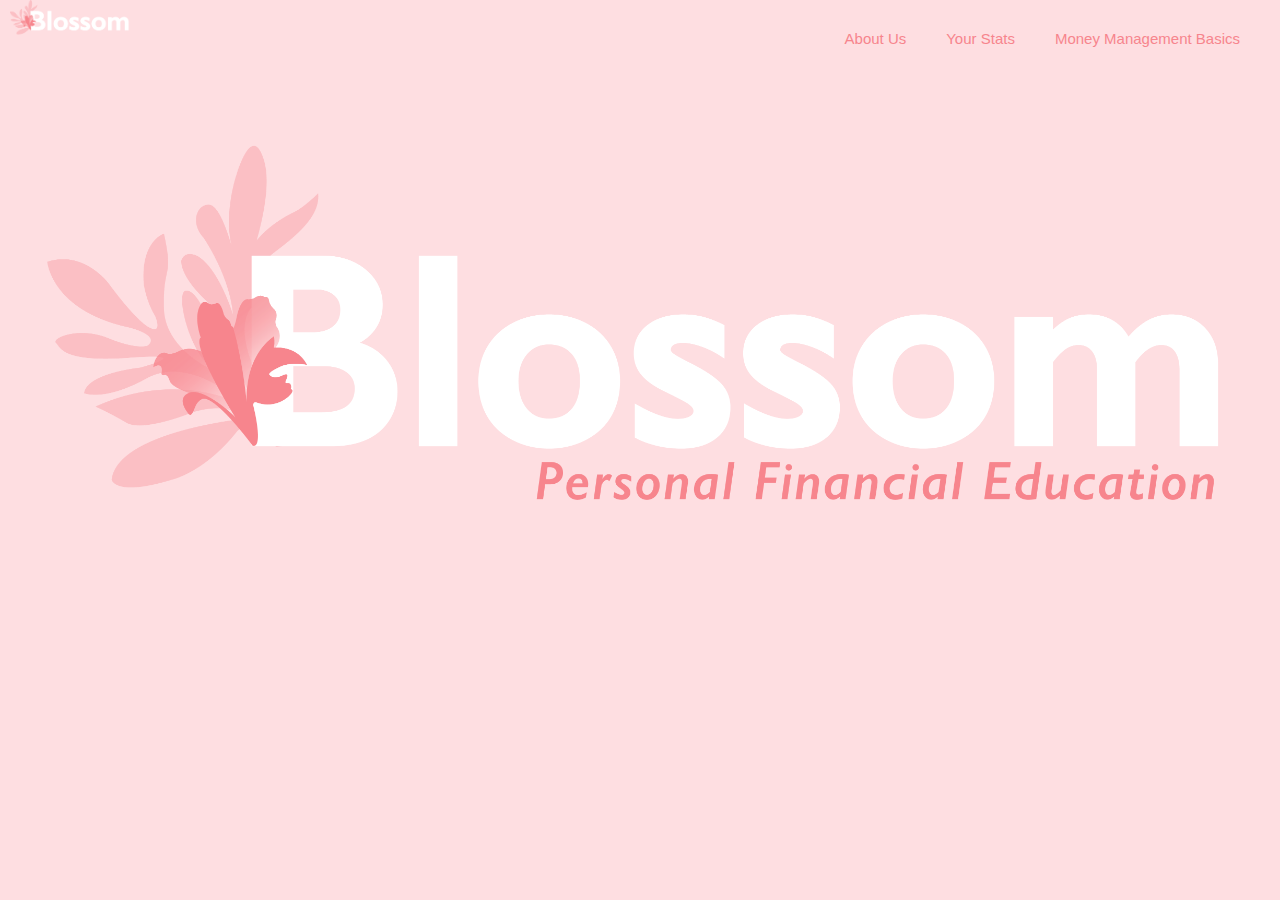
<file: index.html>
<!DOCTYPE html>
<html lang="en" dir="ltr">
<head>
    <meta charset="UTF-8">
    <title>Home Page</title>
    <link rel="stylesheet" href="template.css">
</head>
<div class="header">
   <head>
      <title>Financial Basics</title>
   </head>
   <body>
      <a href="basics.html" class="button">Money Management Basics</a>
   </body>
   <head>
      <title>My Stats</title>
   </head>
   <body>
      <a href="utilities.html" class="button">Your Stats</a>
   </body>
   <head>
      <title>About Us</title>
   </head>
   <body>
      <a href="about.html" class="button">About Us</a>
   </body>
 </div>
<body>
    <script src="app.js"></script>
    <noscript>You need to enable JavaScript to view the full site.</noscript>
    <style>
       body{
         background-image: url("Blossom_Slug.png");
         background-color: #Fedee1;
         background-size: 100%;
         background-position-y: 61px;
         background-repeat: no-repeat;
       }
    </style>
</body>
</html>
</file>
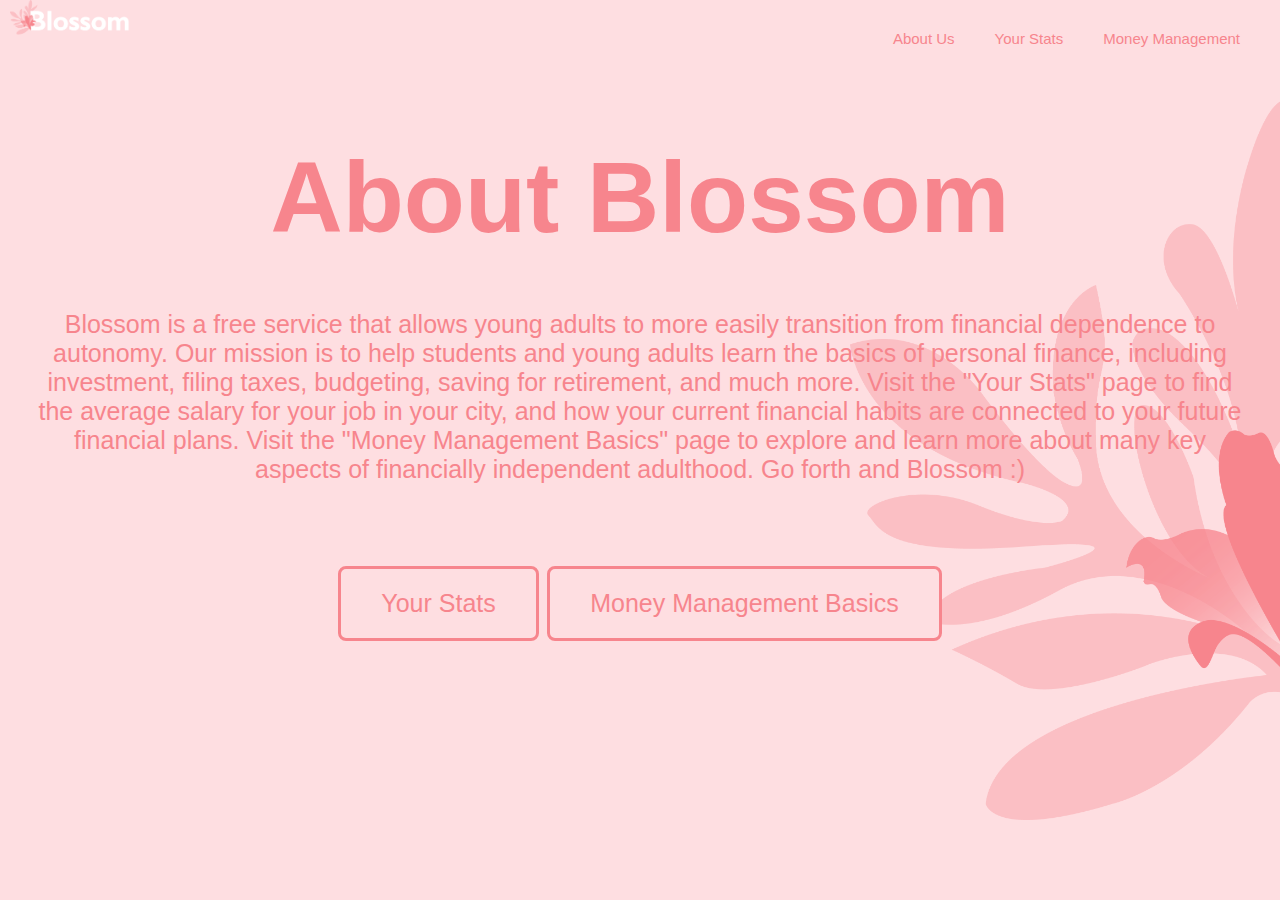
<file: about.html>
<!DOCTYPE html>
<html lang="en" dir="ltr">
<head>
    <meta charset="UTF-8">
    <title>About Blossom</title>
    <link rel="stylesheet" href="template.css">
    <body>
        <style>
            body{
              background-image: url("flowers.png");
              background-color: #Fedee1;
              background-size: 600px;
              background-position-y: 100px;
              background-position-x: 850px;
              background-repeat: no-repeat;
            }
         </style>
    </body>
</head>
<div class="header">
    <head>
       <title>Financial Basics</title>
    </head>
    <body>
       <a href="basics.html" class="button">Money Management</a>
    </body>
    <head>
       <title>My Stats</title>
    </head>
    <body>
       <a href="utilities.html" class="button">Your Stats</a>
    </body>
    <head>
       <title>About Us</title>
    </head>
    <body>
       <a href="about.html" class="button">About Us</a>
    </body>
  </div>
<body>
    <h3>About Blossom</h3>
</body>
<body>
    <h4>Blossom is a free service that allows young adults to more easily
        transition from financial dependence to autonomy. Our mission is 
        to help students and young adults learn the basics of personal 
        finance, including investment, filing taxes, budgeting, saving 
        for retirement, and much more. Visit the "Your Stats" page to find
        the average salary for your job in your city, and how your current
        financial habits are connected to your future financial plans. Visit
        the "Money Management Basics" page to explore and learn more about 
        many key aspects of financially independent adulthood. Go forth and
        Blossom :)</h4>
</body>
<div class="buttonCenterer">
    <head>
        <title>My Stats</title>
     </head>
     <body>
        <a href="utilities.html" class="buttonN">Your Stats</a>
     </body>
     <head>
        <title>Financial Basics</title>
     </head>
     <body>
        <a href="basics.html" class="buttonN">Money Management Basics</a>
     </body>
</div>
</html>
</file>
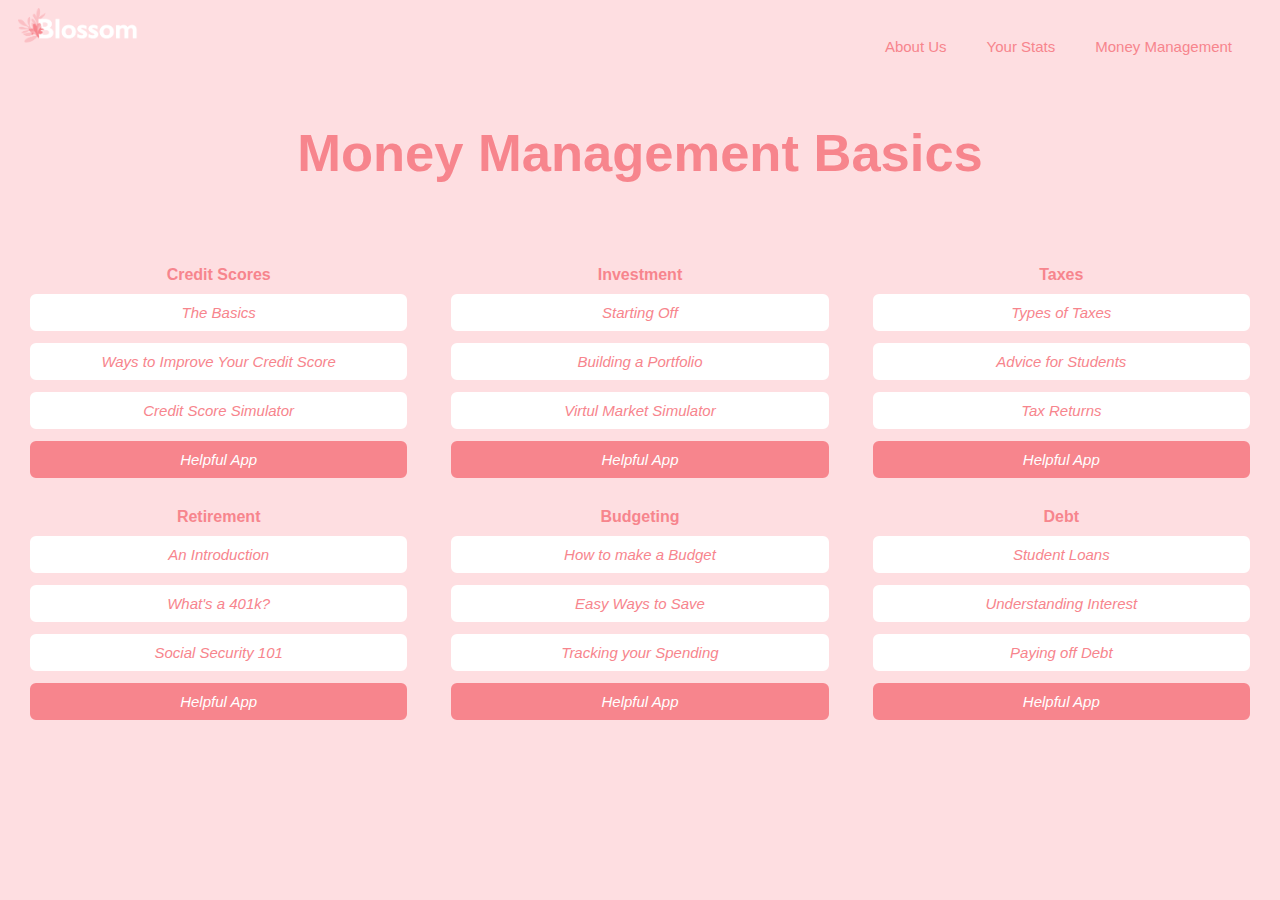
<file: basics.html>
<!DOCTYPE html>
<html lang="en">
<head>
<title>CSS Template</title>
<meta charset="utf-8">
<meta name="viewport" content="width=device-width, initial-scale=1">
<link rel="stylesheet" href="basics.css">
</head>

<body>
<div class="header1">
   <head>
      <title>Financial Basics</title>
   </head>
   <body>
      <a href="basics.html" class="buttonT">Money Management</a>
   </body>
   <head>
      <title>My Stats</title>
   </head>
   <body>
      <a href="utilities.html" class="buttonT">Your Stats</a>
   </body>
   <head>
      <title>About Us</title>
   </head>
   <body>
      <a href="about.html" class="buttonT">About Us</a>
   </body>
 </div>
<div class="header2">
  <h2>Money Management Basics</h2>
</div>

<div class="row">

  <div class="column">Credit Scores
   <body>
      <a href="https://www.investopedia.com/terms/c/credit_score.asp" 
      class="button">The Basics</a>
   </body>
   <body>
      <a href="https://www.entrepreneur.com/article/168290" 
      class="button">Ways to Improve Your Credit Score</a>
   </body>
   <body>
      <a href="https://www.creditkarma.com/tools/credit-score-simulator/" 
      class="button">Credit Score Simulator</a>
   </body>
   <body>
      <a href="https://apps.apple.com/us/app/credit-karma/id519817714" 
      class="button1">Helpful App</a>
   </body>
  </div>

  <div class="column">Investment
   <body>
      <a href="https://www.moneyunder30.com/start-investing-with-little-money" 
      class="button">Starting Off</a>
   </body>
   <body>
      <a href="https://money.usnews.com/investing/investing-101/articles/how-to-build-an-investment-portfolio" 
      class="button">Building a Portfolio</a>
   </body>
   <body>
      <a href="https://www.marketwatch.com/game" 
      class="button">Virtul Market Simulator</a>
   </body>
   <body>
      <a href="https://apps.apple.com/us/app/robinhood-invest-save-earn/id938003185" 
      class="button1">Helpful App</a>
   </body>
  </div>

  <div class="column">Taxes
   <body>
      <a href="https://www.policygenius.com/taxes/types-of-taxes/" 
      class="button">Types of Taxes</a>
   </body>
   <body>
      <a href="https://www.nerdwallet.com/blog/taxes/expert-advice-students-filing-taxes/" 
      class="button">Advice for Students</a>
   </body>
   <body>
      <a href="https://www.thebalance.com/how-to-file-a-tax-return-4147226" 
      class="button">Tax Returns</a>
   </body>
   <body>
      <a href="https://smartasset.com/taxes/income-taxes" 
      class="button1">Helpful App</a>
   </body>
  </div>
</div>

<div class="row">
   <div class="column">Retirement
      <body>
         <a href="https://www.nerdwallet.com/article/investing/retirement-planning-an-introduction" 
         class="button">An Introduction</a>
      </body>
      <body>
         <a href="https://www.thebalance.com/what-s-a-401k-retirement-plan-453770" 
         class="button">What's a 401k?</a>
      </body>
      <body>
         <a href="https://www.moneytips.com/social-security-101" 
         class="button">Social Security 101</a>
      </body>
      <body>
         <a href=" https://apps.apple.com/us/app/empower-retirement/id1001257338" 
         class="button1">Helpful App</a>
      </body>
   </div>
   
   <div class="column">Budgeting
      <body>
         <a href="https://thefinancetwins.com/how-to-make-a-budget/" 
         class="button">How to make a Budget</a>
      </body>
      <body>
         <a href="https://money.cnn.com/2017/07/25/pf/easy-ways-to-save/index.html" 
         class="button">Easy Ways to Save</a>
      </body>
      <body>
         <a href="https://www.forbes.com/sites/financialfinesse/2017/08/17/6-ways-to-track-your-spending/#e06896e46503" 
         class="button">Tracking your Spending</a>
      </body>
      <body>
         <a href="https://apps.apple.com/us/app/mint-personal-finance-money/id300238550" 
         class="button1">Helpful App</a>
      </body>
   </div>
  
   <div class="column">Debt
      <body>
         <a href="https://www.thebalance.com/student-loans-101-315580" 
         class="button">Student Loans</a>
      </body>
      <body>
         <a href="https://www.brown.edu/about/administration/loans/understanding-interest" 
         class="button">Understanding Interest</a>
      </body>
      <body>
         <a href="https://www.thebalance.com/habits-to-pay-off-debt-4125554" 
         class="button">Paying off Debt</a>
      </body>
      <body>
         <a href="https://apps.apple.com/us/app/debt-payoff-planner-tracker/id1009323715" 
         class="button1">Helpful App</a>
      </body>
   </div>
 </div>
</body>
</html>
</file>
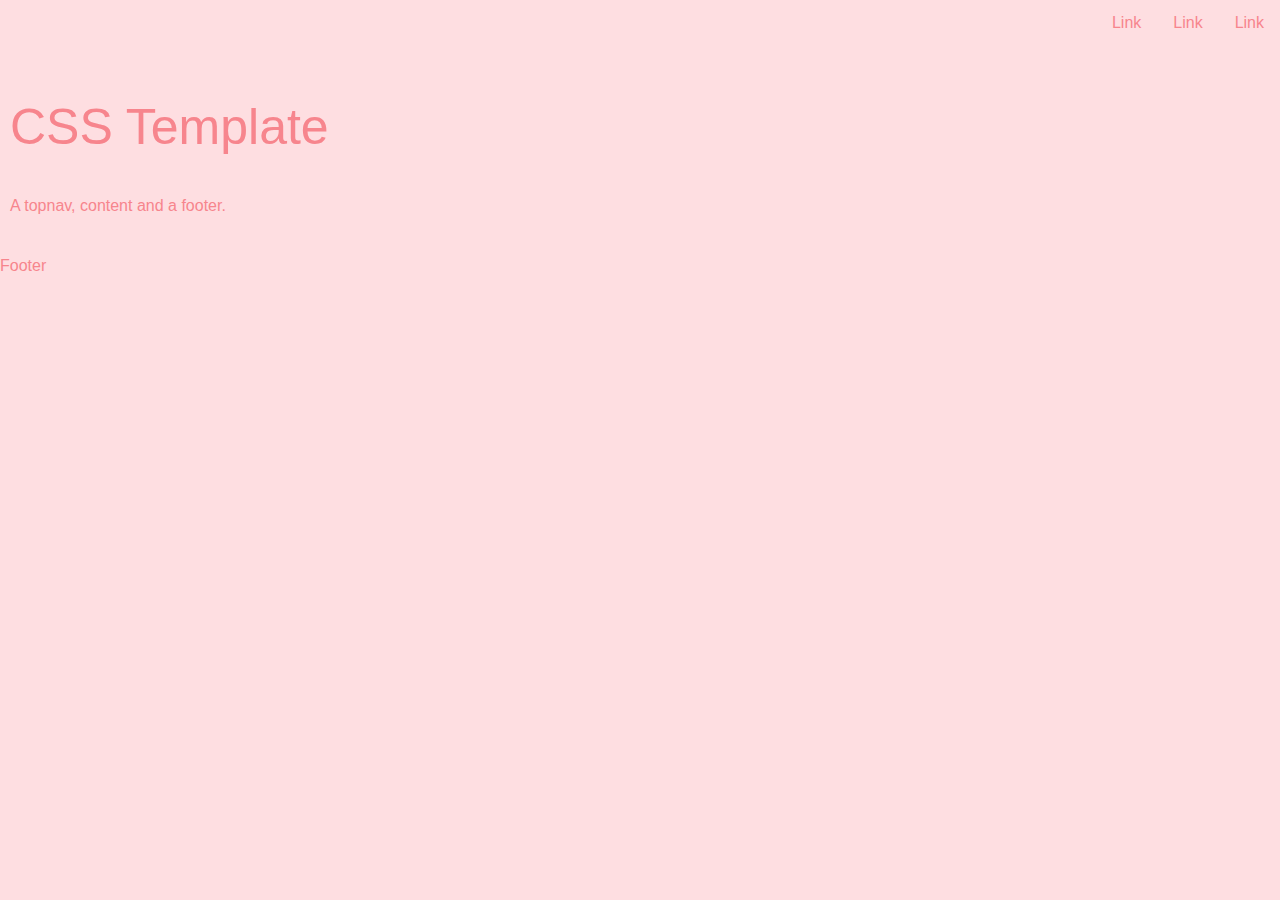
<file: cssTemplateFile.html>
<!DOCTYPE html>
<html lang="en">
<head>
<title>CSS Template</title>
<meta charset="utf-8">
<meta name="viewport" content="width=device-width, initial-scale=1">
<link rel="stylesheet" href="template.css">
</head>
<body>

<div class="topnav">
  <a href="#">Link</a>
  <a href="#">Link</a>
  <a href="#">Link</a>
</div>

<div class="content">
  <h2>CSS Template</h2>
  <p>A topnav, content and a footer.</p>
</div>

<div class="footer">
  <p>Footer</p>
</div>

</body>
</html>
</file>
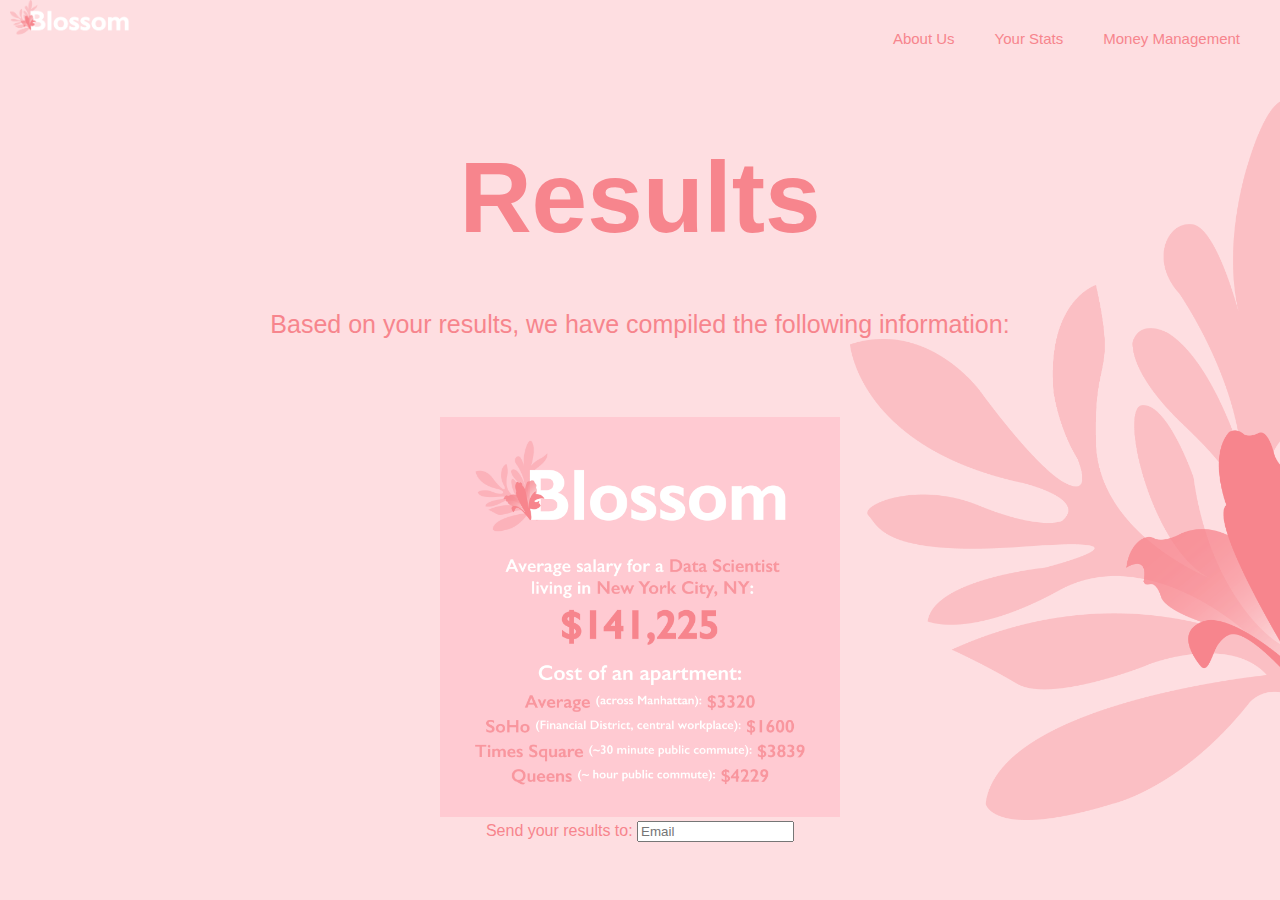
<file: results.html>
<!DOCTYPE html>
<html lang="en" dir="ltr">
<head>
    <meta charset="UTF-8">
    <title>About Blossom</title>
    <link rel="stylesheet" href="template.css">
    <body>
        <style>
            body{
              background-image: url("flowers.png");
              background-color: #Fedee1;
              background-size: 600px;
              background-position-y: 100px;
              background-position-x: 850px;
              background-repeat: no-repeat;
            }
         </style>

         
    </body>
</head>
<div class="header">
    <head>
       <title>Financial Basics</title>
    </head>
    <body>
       <a href="basics.html" class="button">Money Management</a>
    </body>
    <head>
       <title>My Stats</title>
    </head>
    <body>
       <a href="utilities.html" class="button">Your Stats</a>
    </body>
    <head>
       <title>About Us</title>
    </head>
    <body>
       <a href="about.html" class="button">About Us</a>
    </body>
  </div>
<body>
    <h3>Results</h3>
    <h4> Based on your results, we have compiled the following information: </h4>

    <center> 
      <img src = "NYC.png" height="400" width="400"/>
      <div>Send your results to:
         <input placeholder="Email" type="text" name="email" id="email">
   
       </div>
    </center>

    <p id = "final"></p>
   
</body>
<body>
   
</body>
</html>
</file>
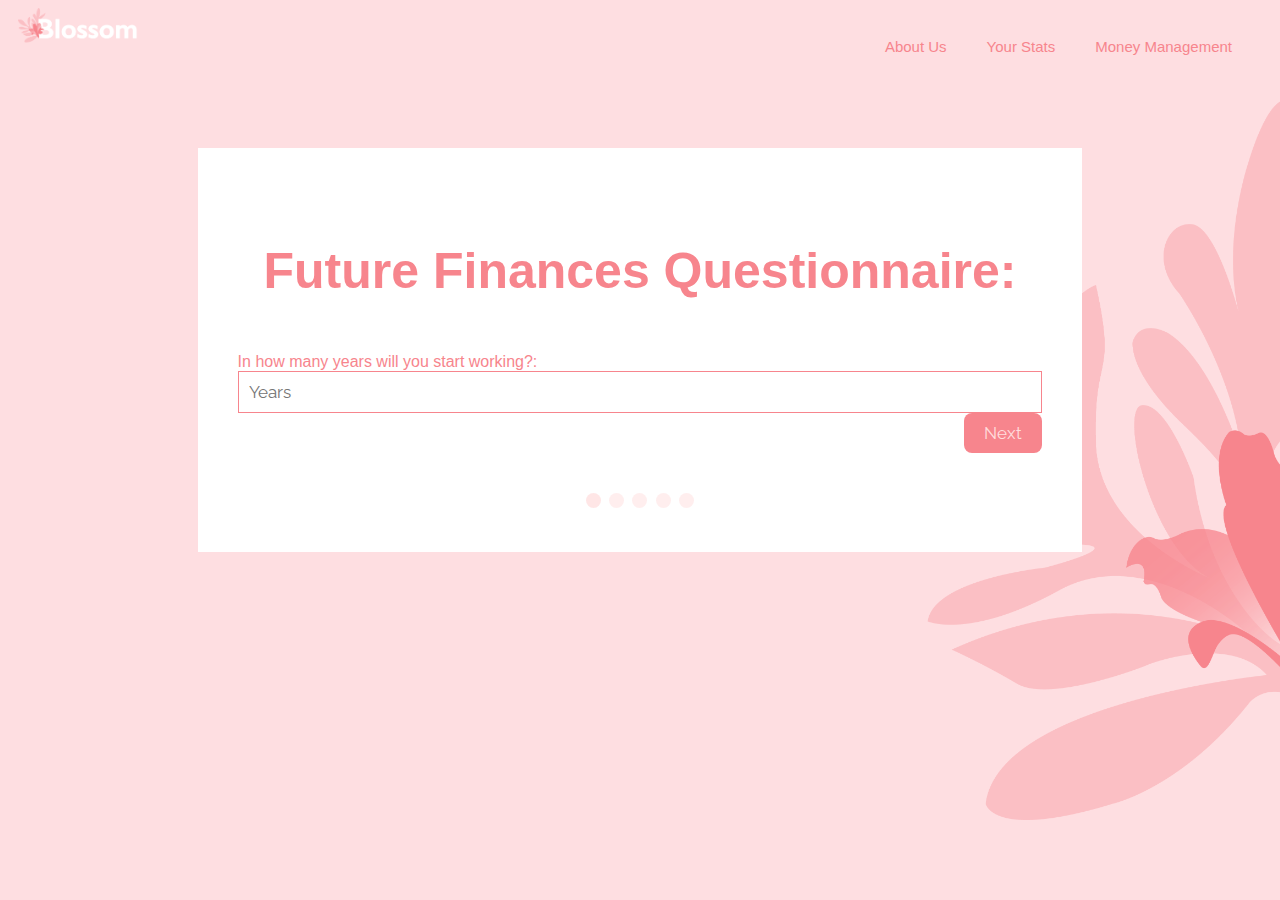
<file: utilities.html>
<!DOCTYPE html>
<html lang="en" dir="ltr">
<head>
    <meta charset="UTF-8">
    <title>Personal Stats</title>
    <link rel="stylesheet" href="utilities.css">
</head>
<div class="header1">
  <head>
     <title>Financial Basics</title>
  </head>
  <body>
     <a href="basics.html" class="button">Money Management</a>
  </body>
  <head>
     <title>My Stats</title>
  </head>
  <body>
     <a href="utilities.html" class="button">Your Stats</a>
  </body>
  <head>
     <title>About Us</title>
  </head>
  <body>
     <a href="about.html" class="button">About Us</a>
  </body>
</div>
<body>
    <meta name="viewport" content="width=device-width, initial-scale=1.0">
<link href="https://fonts.googleapis.com/css?family=Raleway" rel="stylesheet">

<form id="regForm" action="results.html">
  <h1>Future Finances Questionnaire:</h1>
  <!-- One "tab" for each step in the form: -->
  <div class="tab">In how many years will you start working?:
    <input placeholder="Years" type="number" name="years" id="years" step="1">
    <!--
        <p><input placeholder="First name..." oninput="this.className = ''" name="fname"></p>
        <p><input placeholder="Last name..." oninput="this.className = ''" name="lname"></p>
    -->
  </div>

  <div class="tab">Are you currently financially dependent on anyone?
    <input type="radio" name="dependency" value="yes"> Yes<br>
    <input type="radio" name="dependency" value="no"> No<br>
  </div>

  <div class="tab">What is your intended future job?
    <!--<label for="cars">Choose a cell phone company: </label>-->
    <select id="tab">
    <option value="SWE">Software Engineering</option>
    <option value="DS">Data Scientist</option>
    <option value="FE">Front-End Developer</option>
    </select>
    <!--
        <p><input placeholder="Job" type="text" name="job"></p>
        <p><input placeholder="E-mail..." oninput="this.className = ''" name="email"></p>
        <p><input placeholder="Phone..." oninput="this.className = ''" name="phone"></p>
    -->
  </div>
  
  <div class="tab">Where will you work?
    <select id="tab">
        <option value="austin">Austin, TX</option>
        <option value="san francisco">San Francisco, CA</option>
        <option value="nyc">New York City, NY</option>
        </select>    <!--
        <p><input placeholder="dd" oninput="this.className = ''" name="dd"></p>
        <p><input placeholder="mm" oninput="this.className = ''" name="nn"></p>
        <p><input placeholder="yyyy" oninput="this.className = ''" name="yyyy"></p>
    -->
  </div>

  <div class="tab">What will be your main form of transportation?
    <select id="tab">
        <option value="public">Public</option>
        <option value="private">Private</option>
    </select>
    <!-- 
        <p><input placeholder="Username..." oninput="this.className = ''" name="uname"></p>
        <p><input placeholder="Password..." oninput="this.className = ''" name="pword" type="password"></p>
    -->
  </div>

  <!--
    <div class="tab">How many days of the week will you cook?
        <p><input placeholder="Cooking" type="number" name="cook"></p>
    
    <div>How many days of the week will you eat out?
        <p><input placeholder="Eating Out" type="number" name="eating out"></p>
    </div>
    </div>

  <div class="tab">What entertainment do you want to have?
    <p><input type="checkbox" name="video" value="video">
        <label for="video"> Video Subscription (Netflix, Disney+, etc.)</label><br></p>
    <p><input type="checkbox" name="music" value="music">
        <label for="music"> Music Subscription (Spotify, Apple Music, etc.)</label><br></p>
    <p><input type="checkbox" name="gym" value="gym">
        <label for="gym"> Gym Membership </label><br></p>
  </div>

  <div class="tab">What type of insurance will you have?
    <p><input type="checkbox" name="car" value="car">
        <label for="car"> Car Insurance</label><br></p>
    <p><input type="checkbox" name="health" value="health">
        <label for="health"> Health Insurance</label><br></p>
    <p><input type="checkbox" name="life" value="life">
        <label for="life"> Life Insurance </label><br></p>
    <p><input type="checkbox" name="dental" value="dental">
        <label for="dental"> Dental Insurance </label><br></p>
  </div>

  <div class="tab">What does your personal spending look like?
    <div>How much money will you spend on clothing per month? 
        <input placeholder="Clothing Per Month" type="number" name="clothing" id="clothing">
    </div>
    <div>How much money will you spend on gifts per month? 
        <input placeholder="Gifts Per Month" type="number" name="gifts" id="gifts">
    </div>
    <div>How much money will you spend on the salon per month? 
        <input placeholder="Salon Per Month" type="number" name="salon" id="salon">
    </div>
  </div>

  <div class="tab">What are your financial obligations?
    <div>What percentage of your wages will you save long-term (after taxes)? 
        <input placeholder="Long-term Savings" type="number" name="long-term" id="long-term">
    </div>
    <div>What percentage of your wages will you save short-term (after taxes)? 
        <input placeholder="Short-term savings" type="number" name="short-term" id="short-term">
    </div>
    <div>What percentage of your wages will you save for retirement (after taxes)? 
        <input placeholder="Retirment Savings" type="number" name="retirment" id="retirement">
    </div>
  </div>

  <div class="tab">How much would you owe in school loans?
      <input placeholder="School Loans" type="number" name="school loans" id="school loans">
  </div> -->
<!--
      <div>
    <div class="tab">What cell phone plan will you have?
        <label for="cars">Choose a cell phone company: </label>
        <select id="company">
        <option value="verizon">Verizon</option>
        <option value="saab">Saab</option>
        <option value="opel">Opel</option>
        <option value="audi">Audi</option>
        </select>
    </div>
  </div>
-->


  <!--
        <div class="tab">How many days of the week will you cook?
    <p><input placeholder="Cooking" type="number" name="cook"></p>
    <div class="tab">How many days of the week will you eat out?
        <p><input placeholder="Eating Out" type="number" name="cook"></p>
      </div>
  </div>
  -->


  
  <div style="overflow:auto;">
    <div style="float:right;">
      <button type="button" id="prevBtn" onclick="nextPrev(-1)">Previous</button>
      <button type="button" id="nextBtn" onclick="nextPrev(1)">Next</button>
    </div>
  </div>
  <!-- Circles which indicates the steps of the form: -->
  <div style="text-align:center;margin-top:40px;">
    <span class="step"></span>
    <span class="step"></span>
    <span class="step"></span>
    <span class="step"></span>
    <span class="step"></span>
  </div>
</form>

<script src="utilities.js"></script>

</body>
</html>
</file>
<file: template.css>
* {
    box-sizing: border-box;
    font-family: 'Gill Sans', 'Gill Sans MT', Calibri, 'Trebuchet MS', sans-serif
  }
  
  body {
    margin: 0;
    font-family: 'Gill Sans', 'Gill Sans MT', Calibri, 'Trebuchet MS', sans-serif;
    background-color: #Fedee1;
    color: #f7858d;

  }

  
  /* Style the top navigation bar */
  .topnav {
    overflow: hidden;
    background-color: #Fedee1;
  }
  
  /* Style the topnav links */
  .topnav a {
    float: right;
    display: block;
    color: #f7858d;
    text-align: center;
    padding: 14px 16px;
    text-decoration: none;
  }
  
  /* Change color on hover */
  .topnav a:hover {
    background-color: #Fedee1;
    color: #f7858d;
  }
  
  /* Style the content */
  .content {
    background-color: #Fedee1;
    padding: 10px;
  }
  
#date {
    font-size: 12px;
    font-style: italic;
    font-weight: bold;
    display: left;
    margin-left: 15px;
    
}
.button {
    background-color: #Fedee1;
    color: #f7858d;
    padding: 10px 20px;
    text-align: center;
    text-decoration: none;
    font-size: 15px;
    float: right;
    cursor: pointer;
    transition-duration: 0.4s;
    
}
.button:hover{
    background-color:white;
    border:3px solid #Fedee1;
    color:#f7858d;
}
.buttonN {
  background-color: #Fedee1;
  border:3px solid #f7858d;
  color: #f7858d;
  border-radius: 8px;
  padding: 20px 40px;
  text-align: center;
  text-decoration: none;
  font-size: 25px;
  cursor: pointer;
  display: inline-block;
  margin: 4px 2px;
  transition-duration: 0.4s;
  
}
.buttonN:hover{
  background-color:#f7858d;
  border:3px solid #Fedee1;
  color:#Fedee1;
}
.buttonCenterer{
  text-align: center;
}
h1 {
  font-weight: bold;
  color:#f7858d;
  font-size: 150px;

}
h2 {
  font-weight: lighter;
  color: #f7858d;
  font-size: 50px;
}
.header {
  background-color: #Fedee1;
  padding: 20px;
  text-align: center;
  font-size: 35px;
  background-image: url(Blossom.png);
  background-position-x: 10px;
  background-size: 120px;
  background-repeat: no-repeat;
}
h3 {
  font-weight: bold;
  color:#f7858d;
  font-size: 100px;
  text-align: center;
}

h4 {
  font-weight: normal;
  color:#f7858d;
  font-size: 25px;
  text-align: center;
  padding-left: 30px;
  padding-right: 30px;
  position: relative;
  bottom: 45px;
}
</file>
<file: basics.css>
* {
  box-sizing: border-box;
}

body {
  font-family: 'Gill Sans', 'Gill Sans MT', Calibri, 'Trebuchet MS', sans-serif;
  background-color: #Fedee1;
  color: #f7858d;
}
.header1 {
  background-color: #Fedee1;
  padding: 20px;
  text-align: center;
  font-size: 35px;
  background-image: url(Blossom.png);
  background-position-x: 10px;
  background-size: 120px;
  background-repeat: no-repeat;
}

/* Style the header */
.header2 {
  background-color: #Fedee1;
  padding: 30px;
  text-align: center;
  font-size: 35px;
}

/* Container for flexboxes */
.row {
  display: -webkit-flex;
  display: flex;
}

/* Create three equal columns that sits next to each other */
.column {
  -webkit-flex: 1;
  -ms-flex: 1;
  flex: 1;
  padding: 10px;
  text-align:center;
  font-weight: bolder;
  background-color: #Fedee1;
}

/* Style the footer */
.footer {
  background-color: #Fedee1;
  padding: 10px;
  text-align: center;
}

/* Responsive layout - makes the three columns stack on top of each other instead of next to each other */
@media (max-width: 600px) {
  .row {
    -webkit-flex-direction: column;
    flex-direction: column;
  }
}
.button {
  border-radius: 8px;
  background-color:white;
  color: #f7858d;
  border: 2px solid #Fedee1;
  padding: 10px 20px;
  text-align: center;
  text-decoration: none;
  font-size: 15px;
  display: block;
  margin: 8px 10px;
  cursor: pointer;
  transition-duration: 0.4s;
  font-style: oblique;
  font-weight: lighter;
}
.button:hover{
    background-color:#f7858d;
    border:3px solid #Fedee1;
    color:white;
}

.button1 {
  border-radius: 8px;
  background-color:#f7858d;
  color: white;
  border: 2px solid #Fedee1;
  padding: 10px 20px;
  text-align: center;
  text-decoration: none;
  font-size: 15px;
  display: block;
  margin: 8px 10px;
  cursor: pointer;
  transition-duration: 0.4s;
  font-style: oblique;
  font-weight: lighter;
}
.button1:hover{
    background-color:white;
    border:3px solid #f7858d;
    color:#f7858d;
}
.buttonT {
  background-color: #Fedee1;
  color: #f7858d;
  padding: 10px 20px;
  text-align: center;
  text-decoration: none;
  font-size: 15px;
  float: right;
  cursor: pointer;
  transition-duration: 0.4s;
  
}
.buttonT:hover{
  background-color:white;
  border:3px solid #Fedee1;
  color:#f7858d;
}
.disabled {
  background-color: white;
  cursor: not-allowed;
}
</file>
<file: utilities.css>
* {
    box-sizing: border-box;
    font-family: 'Gill Sans', 'Gill Sans MT', Calibri, 'Trebuchet MS', sans-serif
  }
  
  body {
    background-color: #Fedee1;
    color: #f7858d;
      background-image: url("flowers.png");
      background-color: #Fedee1;
      background-size: 600px;
      background-position-y: 100px;
      background-position-x: 850px;
      background-repeat: no-repeat;
  }
  .header1 {
    background-color: #Fedee1;
    padding: 20px;
    text-align: center;
    font-size: 35px;
    background-image: url(Blossom.png);
    background-position-x: 10px;
    background-size: 120px;
    background-repeat: no-repeat;
  }
  .button {
    background-color: #Fedee1;
    color: #f7858d;
    padding: 10px 20px;
    text-align: center;
    text-decoration: none;
    font-size: 15px;
    float: right;
    cursor: pointer;
    transition-duration: 0.4s;
    
  }
  .button:hover{
    background-color:white;
    border:3px solid #Fedee1;
    color:#f7858d;
  }
  
  #regForm {
    background-color: #ffffff;
    margin: 100px auto;
    font-family: Raleway;
    padding: 40px;
    width: 70%;
    min-width: 300px;
  }
  
  h1 {
    text-align: center;  
    font-weight: bold;
    color: #f7858d;
    font-size: 50px;
    padding: 20px;
  }
  
  input {
    padding: 10px;
    width: 100%;
    font-size: 17px;
    font-family: Raleway;
    border: 1px solid #f7858d;
    color: #f7858d
  }
  
  /* Mark input boxes that gets an error on validation: */
  input.invalid {
    background-color: #ffdddd;
  }
  
  /* Hide all steps by default: */
  .tab {
    display: none;
  }

  #tab {
    color: #f7858d;
    border-radius: 4px;
  }
  
  input[type = radio] {
    vertical-align: middle;
    position: relative;
  }
  
  button {
    background-color: #f7858d;
    color: #ffdddd;
    border-radius: 8px;
    border: 20px #ffffff;
    padding: 10px 20px;
    font-size: 17px;
    font-family: Raleway;
    cursor: pointer;
  }

  button:hover {
    opacity: 0.8;
  }
  
  #prevBtn {
    background-color: #f7858d;
  }
  
  /* Make circles that indicate the steps of the form: */
  .step {
    height: 15px;
    width: 15px;
    margin: 0 2px;
    background-color: #ffdddd;
    border: none;  
    border-radius: 50%;
    display: inline-block;
    opacity: 0.5;
  }
  
  .step.active {
    opacity: 0.75;
  }
  
  /* Mark the steps that are finished and valid: */
  .step.finish {
    background-color: #ff656f;
  }
</file>
